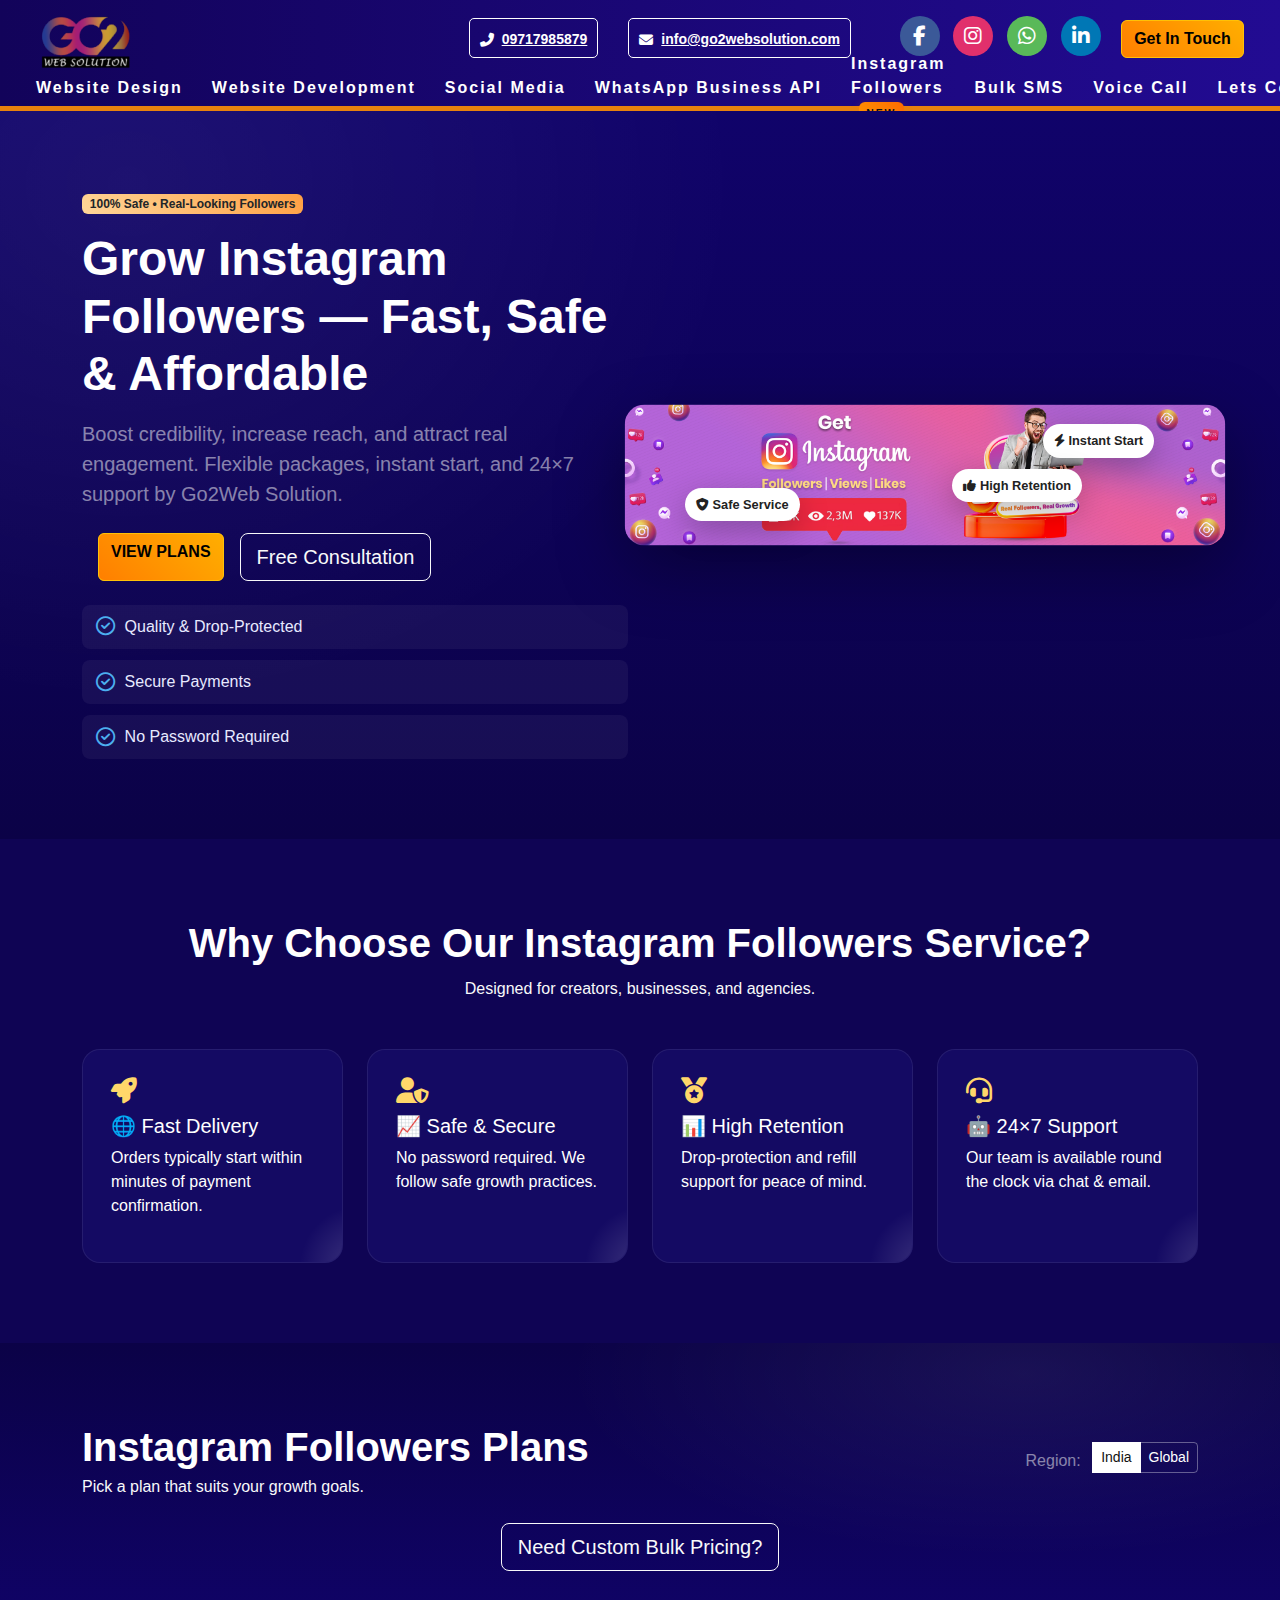
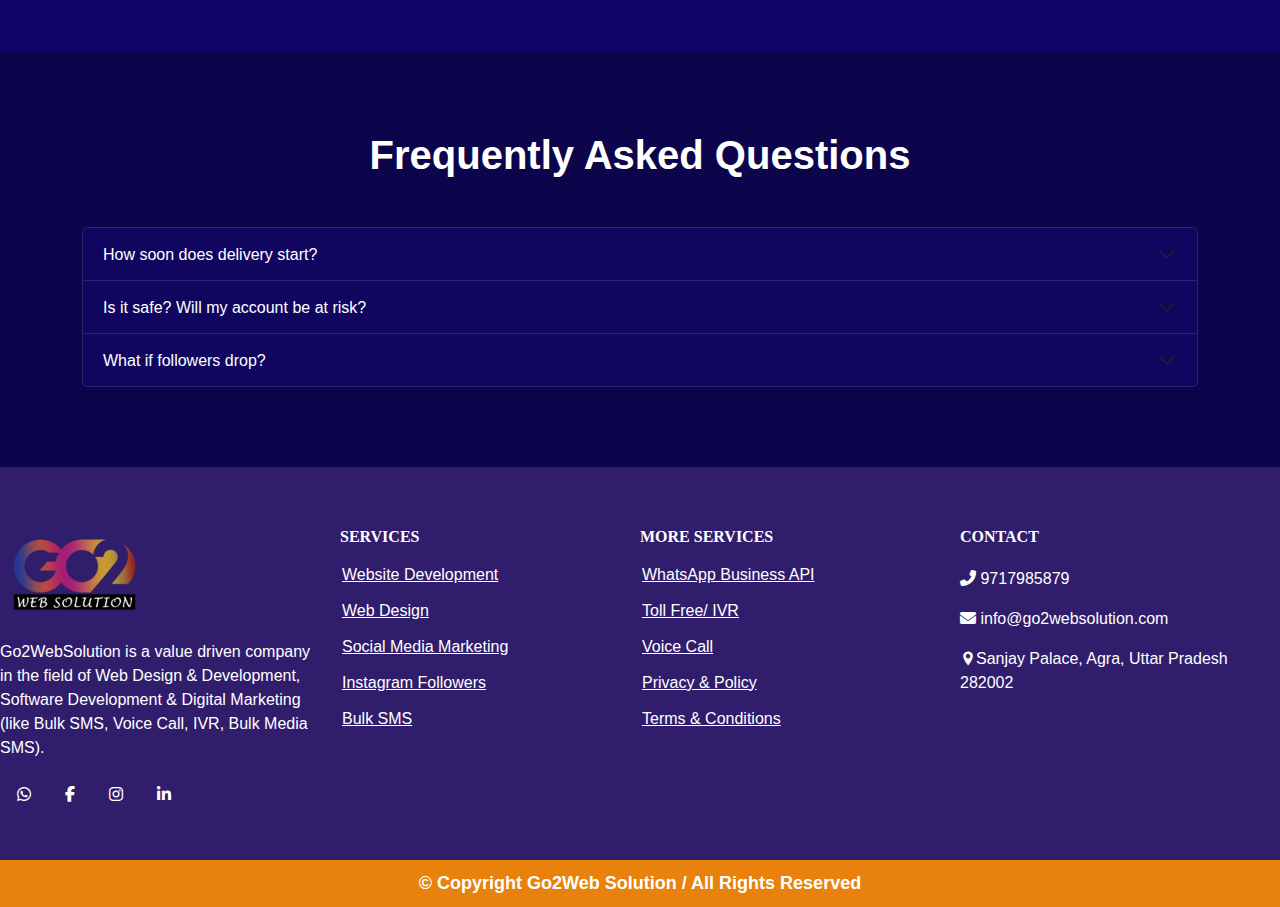
<file: instagram follwers.html>
<!DOCTYPE html>
<html lang="en">
<head>
  <meta charset="utf-8" />
  <meta name="viewport" content="width=device-width, initial-scale=1" />
  <meta charset="UTF-8">
    <meta name="viewport" content="width=device-width, initial-scale=1.0">
    <link rel="stylesheet" href="style.css"> 
    <title>Reach Thousands Instantly with Bulk SMS Services.Enhance Customer Interaction and Drive Engagement with Powerful WhatsApp and SMS Marketing <Services class=""></Services></title>
    <link href="https://cdn.jsdelivr.net/npm/bootstrap@5.3.0-alpha3/dist/css/bootstrap.min.css" rel="stylesheet">
    <link href="library/bootstrap/css/bootstrap.min.css" rel="stylesheet">
    <link href="library/icofont/icofont.min.css" rel="stylesheet">
    <link href="library/owl.carousel/assets/owl.carousel.min.css" rel="stylesheet">
    <link href="https://cdnjs.cloudflare.com/ajax/libs/font-awesome/6.6.0/css/all.min.css" rel="stylesheet">
    <link rel="stylesheet" href="https://cdn.jsdelivr.net/npm/swiper@11/swiper-bundle.min.css"/>

  <!-- Bootstrap & Icons -->
  <link href="https://cdn.jsdelivr.net/npm/bootstrap@5.3.2/dist/css/bootstrap.min.css" rel="stylesheet">
  <link href="https://cdnjs.cloudflare.com/ajax/libs/font-awesome/6.5.0/css/all.min.css" rel="stylesheet">

  <style>
    /* Colors */
    :root{
      --bg:#10036a;
      --bg-deep:#0b0247;
      --purple:#6746ff;
      --orange:#ff9800;
      --orange-deep:#ff6a00;
      --card:#140a63;
      --muted:#bfc3ff;
    }

    /* Base */
    body{ background: var(--bg); color:#fff; }
    .section-pad{ padding: 80px 0; }

    .topbar{ background: linear-gradient(90deg, #12035a, #220b92); }
    .main-nav{ background: rgba(16,3,106,.85); backdrop-filter: blur(6px); }
    .navbar .nav-link{ color:#e9eaff; }
    .navbar .nav-link.active{ color:#fff; }
    .badge-new{
      background: linear-gradient(45deg, var(--orange), var(--orange-deep));
      color:#111; font-size:.65rem; padding:.2rem .45rem; border-radius:6px;
      animation: blink 1.2s infinite;
    }
    @keyframes blink{ 50%{ opacity:.35; } }

    /* Hero */
    .hero{
      background:
        radial-gradient(80% 120% at 10% 10%, rgba(255,255,255,.06) 0, transparent 60%),
        linear-gradient(180deg, var(--bg), var(--bg-deep));
    }
    .bg-gradient-orange{ background: linear-gradient(45deg,#ffd699,#ff9f43); }
    .btn-orange{
      background: linear-gradient(45deg, var(--orange), var(--orange-deep));
      color:#111; border:none; box-shadow:0 10px 24px rgba(255,152,0,.25);
    }
    .btn-orange:hover{ transform: translateY(-2px); color:#111; }

    .hero-points {
  list-style: none;
  padding: 0;
  margin: 0;
  display: grid;
  gap: .7rem;
}

.hero-points li {
  color: #e7e9ff;
  font-size: 1rem;
  font-weight: 500;
  display: flex;
  align-items: center;
  gap: .6rem;
  background: rgba(255, 255, 255, 0.05);
  padding: 10px 14px;
  border-radius: 8px;
  transition: all 0.3s ease;
  cursor: pointer;
}

/* Icon style */
.hero-points li i {
  color: #4cafef;
  font-size: 1.2rem;
  transition: all 0.3s ease;
}

/* Hover Effect */
.hero-points li:hover {
  background: linear-gradient(135deg, #f58529, #dd2a7b, #8134af);
  transform: translateX(6px);
  color: #fff;
  box-shadow: 0 4px 12px rgba(0,0,0,0.25);
}

.hero-points li:hover i {
  color: #fff;
  transform: scale(1.2) rotate(10deg);
}

    .hero-art{ position:relative; }
   .hero-art img {
  border-radius: 18px;
  box-shadow: 0 20px 60px rgba(0,0,0,.35);
  max-width: 750px;   /* image ka size bada */
  width: 100%;
  transform: scale(1.1);  /* thoda zoom */
  transition: transform 0.3s ease-in-out;
}



    .float-tag{
      position:absolute; padding:.45rem .7rem; border-radius:999px; font-weight:700;
      background:#fff; color:#222; font-size:.8rem; box-shadow:0 10px 30px rgba(0,0,0,.25);
      animation: float 4s ease-in-out infinite;
    }
    .tag-1{ top:10%; right:8%; }
    .tag-2{ bottom:14%; left:6%; animation-delay: .8s; }
    .tag-3{ top:45%; left:55%; animation-delay: 1.4s; }
    @keyframes float{
      0%,100%{ transform:translateY(0); }
      50%{ transform:translateY(-8px); }
    }

    /* Why */
    .section-title{ font-weight:800; }
    .why{ background: #0f0454; }
    .why-card{
      background: var(--card);
      border:1px solid rgba(255,255,255,.08);
      padding:28px; border-radius:18px; height:100%;
      transition: .3s ease; position:relative; overflow:hidden;
    }
    .why-card i{ font-size:26px; color:#ffd76a; margin-bottom:10px; }
    .why-card:hover{
      transform: translateY(-6px);
      box-shadow: 0 18px 45px rgba(0,0,0,.35);
    }
    .why-card::after{
      content:""; position:absolute; inset:auto -30% -30% auto; width:120px; height:120px;
      background: radial-gradient(closest-side, rgba(255,255,255,.18), transparent);
      transform: rotate(25deg);
    }

    /* Pricing */
    .pricing{
      background:
        radial-gradient(60% 100% at 80% 10%, rgba(255,255,255,.06) 0, transparent 60%),
        linear-gradient(180deg, var(--bg-deep), var(--bg));
    }
    .toggle-wrap .btn{ border-color: rgba(255,255,255,.35)!important; color:#fff; }
    .toggle-wrap .btn-check:checked + .btn{ background:#fff; color:#111; border-color:#fff!important; }

    .price-card{
      background: #0e0751;
      border:1px solid rgba(255,255,255,.08);
      border-radius:20px; overflow:hidden; transition:.3s ease;
    }
    .price-card:hover{ transform: translateY(-6px); box-shadow:0 22px 50px rgba(0,0,0,.35); }
    .pc-head{
      padding:22px; border-bottom:1px dashed rgba(255,255,255,.12);
      display:flex; align-items:center; justify-content:space-between;
    }
    .pc-head h5{ margin:0; }
    .amt{ font-weight:900; font-size:28px; }
    .currency{ font-size:16px; opacity:.85; margin-right:3px; }
    .pc-feats{ list-style:none; margin:0; padding:18px 22px; display:grid; gap:.5rem; color:#cfd2ff; }
    .pc-feats li i{ color:#7dffa0; margin-right:6px; }

    /* FAQ */
    .faq{ background:#0d054b; }
    .accordion-item{ background:#10065f; border:1px solid rgba(255,255,255,.12); }
    .accordion-button{
      background:#10065f; color:#fff;
    }
    .accordion-button:not(.collapsed){ background:#140a73; color:#fff; box-shadow:none; }
    .accordion-button:focus{ box-shadow:none; }

    /* CTA */
    .cta{ background: linear-gradient(90deg, #12035a, #2d1188); }

    /* Footer */
    .footer{ background:#0a0433; }

    /* Modal */
    .enquiry{ background:#11084f; color:#fff; border:1px solid rgba(255,255,255,.1); }
    .enquiry .modal-header{ border-bottom:1px solid rgba(255,255,255,.12); }

    /* Sticky WhatsApp */
    .wa-sticky{
      position:fixed; right:18px; bottom:18px; z-index:1030;
      background:#25D366; color:#fff; width:52px; height:52px; border-radius:50%;
      display:flex; align-items:center; justify-content:center; font-size:24px;
      box-shadow:0 14px 28px rgba(37,211,102,.45); transition:.3s;
    }
    .wa-sticky:hover{ transform: translateY(-3px) scale(1.03); }

    /* Emoji Hover Bounce */
    .emoji {
      display: inline-block;
      transition: transform 0.3s ease;
    }
    .check:hover .emoji {
      animation: bounce 0.6s ease infinite;
    }

/* Basic Plan */
#plansModal .basic {
  background: #eef9f1;
  border: 2px solid #8fd19e;
}
#plansModal .basic h5 {
  color: #2e7d32;
}
#plansModal .basic .btn {
  background: #2e7d32;
  color: #fff;
}

/* Standard Plan (Most Popular) */
#plansModal .standard {
  background: #fff6e5;
  border: 2px solid #ff9800;
  position: relative;
}
#plansModal .standard h5 {
  color: #e65100;
}
#plansModal .standard::before {
  content: "🔥 Most Popular";
  position: absolute;
  top: -12px;
  left: 50%;
  transform: translateX(-50%);
  background: #ff9800;
  color: #fff;
  font-size: 12px;
  font-weight: bold;
  padding: 3px 10px;
  border-radius: 12px;
}
#plansModal .standard .btn {
  background: #e65100;
  color: #fff;
}
/* Premium Plan Special */
#plansModal .premium {
  background: linear-gradient(135deg,#f58529,#dd2a7b,#8134af,#515bd4);
  color: #fff;
}
#plansModal .premium a {
  background: #fff;
  color: #dd2a7b;
  font-weight: bold;
}
#plansModal .premium a:hover {
  background: #f8f8f8;
}

    @keyframes bounce {
      0%,100% { transform: translateY(0); }
      50% { transform: translateY(-8px); }
    }

/* Modal Background Overlay */
.modal.fade .modal-dialog {
  transform: translateY(-30px);
  transition: all 0.4s ease-in-out;
}
.modal.show .modal-dialog {
  transform: translateY(0);
}

/* Modal Styling */
#bulkPricingModal .modal-content {
  border: none;
  box-shadow: 0 12px 40px rgba(0, 0, 0, 0.4);
  padding: 20px;
  animation: modalPop 0.4s ease;
}

/* Modal Title */
#bulkPricingModal .modal-title {
  font-weight: 700;
  font-size: 1.4rem;
  letter-spacing: .5px;
}

/* Input & Textarea */
#bulkPricingModal .form-control {
  border-radius: 12px;
  border: none;
  padding: 12px 15px;
  font-size: 0.95rem;
  box-shadow: inset 0 2px 6px rgba(0, 0, 0, 0.15);
}
#bulkPricingModal .form-control:focus {
  border: none;
  outline: none;
  box-shadow: 0 0 8px rgba(255, 255, 255, 0.7);
}

/* Submit Button */
#bulkPricingModal button[type="submit"] {
  border-radius: 25px;
  padding: 10px 25px;
  transition: 0.3s ease;
}
#bulkPricingModal button[type="submit"]:hover {
  background: #222;
  color: #fff;
  transform: scale(1.05);
}

/* Animation */
@keyframes modalPop {
  from {
    transform: scale(0.9);
    opacity: 0;
  }
  to {
    transform: scale(1);
    opacity: 1;
  }
}


  </style>
</head>
<body>

  <!------TopBar----->
     
    <div class="container-fluid topbar hide ">
        <div class="row">
          <div class="col-md-4">
          <div class="logo">
            <a href="index.html"><img class="img" src="images/Golog (2).png" alt="gologo"></a>
         </div> 

          </div>
          <div class="col-md-4 d-flex">
            <div class="info-container fw-bold">
              <i class="fas fa-phone-alt"></i> 
              <span><a href="tel:09717985879" class="white">09717985879</a> </span>
            </div>
            <div class="info-container fw-bold">
              <i class="fas fa-envelope"></i>
              <span> <a href="mailto:info@go2websolution.com" class="white">info@go2websolution.com</a> </span>
            </div>
           
          </div>
          <div class="col-md-4 social-icons2  mt-2 ">
            <a href="https://www.facebook.com/go2websolution/" target="_blank" class="facebook"><i class="fab fa-facebook-f"></i></a>
            <a href="https://www.instagram.com/go2web_solution?igsh=aG54anAxdHVrYzdw&utm_source=qr" target="_blank" class="instagram"><i class="fab fa-instagram"></i></a>
            <a href="https://api.whatsapp.com/send?phone=918923283337" target="_blank" class="whatsapp"><i class="fa-brands fa-whatsapp"></i></a>
            <a href="https://www.linkedin.com/in/deen-dayal-40b14415a/" target="_blank" class="linkedin"><i class="fab fa-linkedin-in"></i></a>
             <button class="btn btn-warning fw-bold ms-3" data-bs-toggle="modal" data-bs-target="#enquiryModal">
              Get In Touch
             </button>
          </div>
    </div>
     
<!-- Enquiry Modal -->
<div class="modal fade" id="enquiryModal" tabindex="-1" aria-hidden="true">
  <div class="modal-dialog modal-dialog-centered">
    <div class="modal-content p-3">
      <div class="modal-header">
        <h5 class="modal-title fw-bold">Enquiry Form</h5>
        <button type="button" class="btn-close" data-bs-dismiss="modal"></button>
      </div>
      <div class="modal-body">
        <form>
          <!-- Name -->
          <div class="mb-3">
            <label class="form-label">Name</label>
            <input type="text" class="form-control" placeholder="Enter your name" required>
          </div>
          <!-- Phone -->
          <div class="mb-3">
            <label class="form-label">Phone</label>
            <input type="tel" class="form-control" placeholder="Enter your phone number" required>
          </div>
          <s!-- Email -->
          <div class="mb-3">
            <label class="form-label">Email Id</label>
            <input type="email" class="form-control" placeholder="Enter your email" required>
          </div>
          <!-- Services Dropdown -->
         <div class="mb-3">
  <label class="form-label">Select Service</label>
  <select class="form-select" required>
    <option value="">-- Choose a Service --</option>
    
    <!-- Instagram Growth -->
    <option value="Instagram Followers">Instagram Followers</option>
    <option value="Instagram Likes">Instagram Likes</option>
    <option value="Instagram Views">Instagram Views</option>
    <option value="Instagram Reels Promotion">Instagram Reels Promotion</option>
    <option value="Instagram Story Views">Instagram Story Views</option>
    <option value="Instagram Comments">Instagram Comments</option>
    <option value="Instagram Engagement Package">Instagram Engagement Package</option>
  </select>
</div>

          <!-- Submit -->
          <button type="submit" class="btn btn-primary w-100">Submit Enquiry</button>
        </form>
      </div>
    </div>
  </div>
</div>

    <!-----Navbar----->
  <header id="header" class="d-flex align-items-center">
    <div class="container-fluid d-flex align-items-center">
      
        <nav class="nav-menu d-none d-lg-block">
        <ul>
          <li><a href="https://go2websolution.com/web.php">Website Design</a></li>
          <li><a href="https://go2websolution.com/web.php">Website Development</a></li>
          <li><a href="https://go2websolution.com/socialmedia.php">Social Media</a> </li>
          <li><a href="https://go2websolution.com/wa_api.php">WhatsApp Business API</a></li>           
          <a class="nav-link" href="instagram follwers.html">
              Instagram Followers
              <span class="badge-new">NEW</span>
           </a>
          <li><a href="https://go2websolution.com/promotional.php">Bulk SMS</a></li>
          <li><a href="https://go2websolution.com/tollFree.php">Voice Call</a></li>
          <li><a href="index.html">Lets Connect</a></li>
        </ul>
      </nav>
    </div>
  </header>
   </div>  


<!-- Modal -->


  <!-- Hero -->
  <header class="hero section-pad">
    <div class="container">
      <div class="row align-items-center g-4">
        <div class="col-lg-6">
          <span class="badge bg-gradient-orange text-dark fw-semibold mb-3">100% Safe • Real-Looking Followers</span>
          <h1 class="display-5 fw-bold mb-3">Grow Instagram Followers — Fast, Safe & Affordable</h1>
          <p class="lead text-white-50 mb-4">
            Boost credibility, increase reach, and attract real engagement. Flexible packages,
            instant start, and 24×7 support by Go2Web Solution.
          </p>
          <div class="d-flex gap-3">
           <a href="" class="btn btn-warning fw-bold ms-3" data-bs-toggle="modal" data-bs-target="#plansModal">
            VIEW PLANS
          </a>
            <a href="#" class="btn btn-outline-light btn-lg" data-bs-toggle="modal" data-bs-target="#enquiryModal">Free Consultation</a>
          </div>
          <ul class="hero-points mt-4">
            <li><i class="fa-regular fa-circle-check"></i> Quality & Drop-Protected</li>
            <li><i class="fa-regular fa-circle-check"></i> Secure Payments</li>
            <li><i class="fa-regular fa-circle-check"></i> No Password Required</li>
          </ul>
        </div>
        <div class="col-lg-6">
          <div class="hero-art">
            <img src="images/insta.jpg" alt="Instagram Growth" class="img-fluid">
            <div class="float-tag tag-1"><i class="fa-solid fa-bolt"></i> Instant Start</div>
            <div class="float-tag tag-2"><i class="fa-solid fa-shield-heart"></i> Safe Service</div>
            <div class="float-tag tag-3"><i class="fa-solid fa-thumbs-up"></i> High Retention</div>
          </div>
        </div>
      </div>
    </div>
  </header>

 <!-- View Plans Modal -->
<div class="modal fade" id="plansModal" tabindex="-1">
  <div class="modal-dialog modal-dialog-centered modal-lg">
    <div class="modal-content" style="border-radius: 16px;">
      <div class="modal-header bg-dark text-white border-0">
        <h5 class="modal-title">Instagram Followers Plans</h5>
        <button type="button" class="btn-close btn-close-white" data-bs-dismiss="modal"></button>
      </div>
      <div class="modal-body bg-light">
        
        <div class="row g-4">
          
          <!-- 🌱 Basic Plan -->
          <div class="col-md-4">
            <div class="card text-center shadow h-100 basic">
              <div class="card-body">
                <h5 class="fw-bold">🌱 Basic</h5>
                <h3 class="fw-bold">₹499</h3>
                <p>500 Followers</p>
                <ul class="list-unstyled small">
                  <li>✅ 100% Real Followers</li>
                  <li>⚡ Quick Start within Minutes</li>
                  <li>🤝 Friendly 24/7 Support</li>
                </ul>
                <a href="#" class="btn mt-2">Buy Now</a>
              </div>
            </div>
          </div>

          <!-- 🚀 Standard Plan -->
          <div class="col-md-4">
            <div class="card text-center shadow h-100 standard">
              <div class="card-body">
                <h5 class="fw-bold">🚀 Standard</h5>
                <h3 class="fw-bold">₹999</h3>
                <p>1,500 Followers</p>
                <ul class="list-unstyled small">
                  <li>💎 High Quality & Non-Drop</li>
                  <li>⚡ Faster Delivery Speed</li>
                  <li>🔄 Free Refill Guarantee</li>
                </ul>
                <a href="#" class="btn mt-2">Buy Now</a>
              </div>
            </div>
          </div>

          <!-- 👑 Premium Plan -->
          <div class="col-md-4">
            <div class="card text-center shadow h-100 premium">
              <div class="card-body">
                <h5 class="fw-bold">👑 Premium</h5>
                <h3 class="fw-bold">₹1999</h3>
                <p>5,000 Followers</p>
                <ul class="list-unstyled small">
                  <li>⚡ Super Fast Delivery</li>
                  <li>🔒 100% Safe & Secure</li>
                  <li>🎯 Priority Customer Support</li>
                </ul>
                <a href="#" class="btn btn-light mt-2">Buy Now</a>
              </div>
            </div>
          </div>

        </div>

      </div>
    </div>
  </div>
</div>



  <!-- Why Choose -->
  <section class="why section-pad">
    <div class="container">
      <div class="text-center mb-5">
        <h2 class="section-title">Why Choose Our Instagram Followers Service?</h2>
        <p class="text-light">Designed for creators, businesses, and agencies.</p>
      </div>
      <div class="row g-4">
        <div class="col-md-6 col-lg-3">
          <div class="why-card">
            <i class="fa-solid fa-rocket"></i>
            <h5><span class="emoji">🌐</span> Fast Delivery</h5>
            <p>Orders typically start within minutes of payment confirmation.</p>
          </div>
        </div>
        <div class="col-md-6 col-lg-3">
          <div class="why-card">
            <i class="fa-solid fa-user-shield"></i>
            <h5><span class="emoji">📈</span> Safe & Secure</h5>
            <p>No password required. We follow safe growth practices.</p>
          </div>
        </div>
        <div class="col-md-6 col-lg-3">
          <div class="why-card">
            <i class="fa-solid fa-medal"></i>
            <h5><span class="emoji">📊</span> High Retention</h5>
            <p>Drop-protection and refill support for peace of mind.</p>
          </div>
        </div>
        <div class="col-md-6 col-lg-3">
          <div class="why-card">
            <i class="fa-solid fa-headset"></i>
            <h5><span class="emoji">🤖</span> 24×7 Support</h5>
            <p>Our team is available round the clock via chat & email.</p>
          </div>
        </div>
      </div>
    </div>
  </section>

  <!-- Pricing -->
  <section id="pricing" class="pricing section-pad">
    <div class="container">
      <div class="d-flex flex-wrap align-items-center justify-content-between mb-4">
        <div>
          <h2 class="section-title mb-1">Instagram Followers Plans</h2>
          <p class="text-light mb-0">Pick a plan that suits your growth goals.</p>
        </div>
        <div class="toggle-wrap">
          <span class="me-2 text-white-50">Region:</span>
          <div class="btn-group" role="group" aria-label="Region Toggle">
            <input type="radio" class="btn-check" name="region" id="india" checked>
            <label class="btn btn-outline-light btn-sm" for="india">India</label>
            <input type="radio" class="btn-check" name="region" id="global">
            <label class="btn btn-outline-light btn-sm" for="global">Global</label>
          </div>
        </div>
      </div>

      <div class="row g-4" id="priceGrid"></div>

      <div class="text-center mt-4">
        <button class="btn btn-outline-light btn-lg" data-bs-toggle="modal" data-bs-target="#bulkPricingModal">
        Need Custom Bulk Pricing?
      </button>
      </div>
    </div>
  </section>
<!-- Bulk Pricing Modal -->
<div class="modal fade" id="bulkPricingModal" tabindex="-1">
  <div class="modal-dialog modal-dialog-centered">
    <div class="modal-content" style="background: linear-gradient(135deg,#ff9966,#ff5e62); color:#fff; border-radius:16px;">
      <div class="modal-header border-0">
        <h5 class="modal-title">Request Custom Bulk Pricing</h5>
        <button type="button" class="btn-close btn-close-white" data-bs-dismiss="modal"></button>
      </div>
      <div class="modal-body">
        <form>
          <div class="mb-3">
            <input type="text" class="form-control" placeholder="Your Name" required>
          </div>
          <div class="mb-3">
            <input type="email" class="form-control" placeholder="Your Email" required>
          </div>
          <div class="mb-3">
            <input type="text" class="form-control" placeholder="Mobile No." required>
          </div>
          <div class="mb-3">
            <input type="number" class="form-control" placeholder="Expected Quantity (e.g. 50k Followers)" required>
          </div>
          <div class="mb-3">
            <textarea class="form-control" placeholder="Additional Details" rows="3"></textarea>
          </div>
          <div class="text-center">
            <button type="submit" class="btn btn-light fw-semibold px-4">Submit Request</button>
          </div>
        </form>
      </div>
    </div>
  </div>
</div>
  <!-- FAQs -->
  <section class="faq section-pad">
    <div class="container">
      <div class="text-center mb-5">
        <h2 class="section-title">Frequently Asked Questions</h2>
      </div>
      <div class="accordion" id="faqAcc">
        <div class="accordion-item">
          <h2 class="accordion-header" id="q1">
            <button class="accordion-button collapsed" type="button" data-bs-toggle="collapse" data-bs-target="#a1">
              How soon does delivery start?
            </button>
          </h2>
          <div id="a1" class="accordion-collapse collapse" data-bs-parent="#faqAcc">
            <div class="accordion-body text-white">Most orders start within 5–30 minutes. Larger orders may take longer but we keep you updated.</div>
          </div>
        </div>
        <div class="accordion-item">
          <h2 class="accordion-header" id="q2">
            <button class="accordion-button collapsed" type="button" data-bs-toggle="collapse" data-bs-target="#a2">
              Is it safe? Will my account be at risk?
            </button>
          </h2>
          <div id="a2" class="accordion-collapse collapse" data-bs-parent="#faqAcc">
            <div class="accordion-body text-white">We never ask for your password and follow safe delivery methods. Thousands of clients trust us.</div>
          </div>
        </div>
        <div class="accordion-item">
          <h2 class="accordion-header" id="q3">
            <button class="accordion-button collapsed" type="button" data-bs-toggle="collapse" data-bs-target="#a3">
              What if followers drop?
            </button>
          </h2>
          <div id="a3" class="accordion-collapse collapse" data-bs-parent="#faqAcc">
            <div class="accordion-body text-white">Plans include drop-protection with refill periods. Contact support if you notice drops.</div>
          </div>
        </div>
      </div>
    </div>
  </section>
  <!----Footer------>
<footer id="footer">
  <div class="footer-top">
    <div class="container-fluid">
      <div class="row no-gutters">
        <div class="col-lg-3 col-md-6 col-sm-12 col-12 footer-links">
          <img src="images/Golog.png" alt="gologo" class="img-fluid logo-img">
          <p class="mt-3"> Go2WebSolution is a value driven company in the field of Web Design & Development, 
            Software Development & Digital Marketing (like Bulk SMS, Voice Call, IVR, Bulk Media SMS).
          </p>
          <div class="d-flex align-items-center mb-3 social">
            <a class="btn-square btn text-white rounded-circle mx-1 bg_green" href="https://api.whatsapp.com/send?phone=918923283337" target="_blank"><i class="fa-brands fa-whatsapp"></i></a>
            <a class="btn-square btn text-white rounded-circle mx-1 bg_blue1" href="https://www.facebook.com/go2websolution/" target="_blank"><i class="fab fa-facebook-f"></i></a>
            <a class="btn-square btn text-white rounded-circle mx-1 bg_purple" href="https://www.instagram.com/go2web_solution?igsh=aG54anAxdHVrYzdw&utm_source=qr" target="_blank"><i class="fab fa-instagram"></i></a>
            <a class="btn-square btn text-white rounded-circle mx-1 bg_blue2" href="https://www.linkedin.com/in/deen-dayal-40b14415a/" target="_blank"><i class="fab fa-linkedin-in"></i></a>
          </div>
           </div>

        <div class="col-lg-3 col-md-6 col-sm-12 col-12 footer-links pl_20">
          <h4>SERVICES</h4>
          <ul>
            <li><i class="bx bx-chevron-right"></i> <a href="https://go2websolution.com/web.php"target="_blank">Website Development</a></li>
            <li><i class="bx bx-chevron-right"></i> <a href="https://go2websolution.com/web.php"target="_blank">Web Design</a></li>
            <li><i class="bx bx-chevron-right"></i> <a href="socialmedia.html"target="_blank">Social Media Marketing</a></li>
            <li><i class="bx bx-chevron-right"></i> <a href="instagram follwers.html">Instagram Followers</a></li>
            <li><i class="bx bx-chevron-right"></i> <a href="https://go2websolution.com/promotional.php"target="_blank">Bulk SMS</a></li>
          </ul>
        </div>

        <div class="col-lg-3 col-md-6 col-sm-12 col-12 footer-links">
          <h4>MORE SERVICES</h4>
          <ul>
            <li><i class="bx bx-chevron-right"></i> <a href="wa_api.html" target="_blank">WhatsApp Business API</a></li>
            <li><i class="bx bx-chevron-right"></i> <a href="ivr.html" target="_blank">Toll Free/ IVR </a></li>
            <li><i class="bx bx-chevron-right"></i> <a href="https://go2websolution.com/tollFree.php"target="_blank">Voice Call</a></li>
            <li><i class="bx bx-chevron-right"></i> <a href="https://go2websolution.com/privacypolicy.php"target="_blank">Privacy & Policy</a></li>
            <li><i class="bx bx-chevron-right"></i> <a href="https://go2websolution.com/terms&conditon.php"target="_blank">Terms & Conditions</a></li>
          </ul>
        </div>

        <div class="col-lg-3 col-md-6 col-sm-12 col-12">
            <h4>CONTACT</h4>
            <p><i class="fas fa-phone-alt"></i> 9717985879</p>
            <p><i class="fas fa-envelope"></i> info@go2websolution.com</p>
            <p> <i class="icofont-location-pin"></i>Sanjay Palace, Agra, Uttar Pradesh 282002<br/> </p><br/> 
              <br>
            </div>
              <div>    
            </div>
          </div>
        </div>
      </div>
    </div>
  </div>
    <div class="copyright">
      &copy; Copyright  <span>Go2Web Solution</span> / All Rights Reserved
  </div>
</footer>
<script>
// Plans data (You can update prices & features)
const plansData = {
  followers: {
    title: "Instagram Followers Plans",
    plans: [
      {
        name:"🌱 Basic",
        price:"₹499",
        desc:"500 Followers",
        features:[
          "✅ 100% Real Followers",
          "⚡ Quick Start within Minutes",
          "🤝 Friendly 24/7 Support"
        ],
        className:"basic"
      },
      {
        name:"🚀 Standard",
        price:"₹999",
        desc:"1,500 Followers",
        features:[
          "💎 High Quality & Non-Drop",
          "⚡ Faster Delivery Speed",
          "🔄 Free Refill Guarantee"
        ],
        className:"standard"
      },
      {
        name:"👑 Premium",
        price:"₹1999",
        desc:"5,000 Followers",
        features:[
          "⚡ Super Fast Delivery",
          "🔒 100% Safe & Secure",
          "🎯 Priority Customer Support"
        ],
        premium:true
      }
    ]
  }
};

// Elements
const serviceSelect = document.getElementById("serviceSelect");
const viewPlansBtn = document.getElementById("viewPlansBtn");
const plansModal = new bootstrap.Modal(document.getElementById("plansModal"));
const plansTitle = document.getElementById("plansTitle");
const plansContainer = document.getElementById("plansContainer");

// Show View Plans button dynamically
serviceSelect.addEventListener("change", function() {
  const selected = this.value;
  if (plansData[selected]) {
    viewPlansBtn.style.display = "inline-block";
    viewPlansBtn.dataset.service = selected;
  } else {
    viewPlansBtn.style.display = "none";
  }
});

// Load Plans into Modal
viewPlansBtn.addEventListener("click", function(e) {
  e.preventDefault();
  const service = this.dataset.service;
  if (!plansData[service]) return;

  const data = plansData[service];
  plansTitle.innerText = data.title;
  plansContainer.innerHTML = "";

  data.plans.forEach(plan => {
    const card = document.createElement("div");
    card.className = "col-md-4";
    card.innerHTML = `
      <div class="card text-center shadow h-100 ${plan.premium ? 'premium' : ''}">
        <div class="card-body">
          <h5 class="fw-bold">${plan.name}</h5>
          <h3 class="fw-bold">${plan.price}</h3>
          <p>${plan.desc}</p>
          <ul class="list-unstyled small">${plan.features.map(f=>`<li>${f}</li>`).join('')}</ul>
          <a href="#" class="btn ${plan.premium ? 'btn-light' : 'btn-primary'} mt-2">Buy Now</a>
        </div>
      </div>
    `;
    plansContainer.appendChild(card);
  });

  plansModal.show();
});

document.addEventListener("DOMContentLoaded", function () {
  const bulkForm = document.getElementById("bulkPricingForm");

  if (bulkForm) {
    bulkForm.addEventListener("submit", function (e) {
      e.preventDefault(); // Page reload hone se rokega

      // Form values
      const name = document.getElementById("bulkName").value.trim();
      const email = document.getElementById("bulkEmail").value.trim();
      const requirement = document.getElementById("bulkRequirement").value.trim();

      // Validation
      if (!name || !email || !requirement) {
        alert("⚠️ Please fill out all fields!");
        return;
      }

      // Success Message (yaha aap backend integration kar sakte ho)
      alert("✅ Thank you " + name + "! We’ll get back to you shortly with custom bulk pricing.");

      // Reset form
      bulkForm.reset();

      // Modal close after submit
      const modal = bootstrap.Modal.getInstance(document.getElementById("bulkPricingModal"));
      modal.hide();
    });
  }
});

</script>

          
<script src="https://cdn.jsdelivr.net/npm/bootstrap@5.3.0-alpha3/dist/js/bootstrap.bundle.min.js"></script>
  <script src="library/jquery/jquery.min.js"></script>
  <script src="library/bootstrap/js/bootstrap.bundle.min.js"></script>
  <script src="library/jquery.easing/jquery.easing.min.js"></script>
  <script src="library/jquery-sticky/jquery.sticky.js"></script>
  <script src="library/owl.carousel/owl.carousel.min.js"></script>
  <script src="js/main.js"></script>
  <!-- Swiper JS -->
<script src="https://cdn.jsdelivr.net/npm/swiper@11/swiper-bundle.min.js"></script>
        </body>
        </html>
</file>
<file: style.css>
*{
    margin: 0;
    padding: 0;
    font-family:poppins, sans-serif ;
   
}
.white{
  color: white !important;;
}
.green{
  color: green!important   ;
}
.red{
  color: red;
}
.black{
  color: #000;
}
.blue{
  color: blue;
}
.purple{
  color: purple;
}
.blue1{
  color: rgb(57, 57, 160);;
}
.orange{
  color:orange
}
.bg_orange{
  background-color: orange;
}
.bg_blue1{
  background-color: #315094;
}
.bg_blue2{
  background-color: #0077B5;
}
.bg_purple{
  background-color: #E1306C;
}
.bg_green{
  background-color: rgb(89, 185, 89);
}
.bg_white{
  background-color: white;
  border-radius: 100px;
  padding: 15px;
  margin: auto;
  width: 100px;
}
.card-title{
  color: #000;
  font-weight: bold;
}
.card-body{
  color: #000;
}
.bg_blue3{
  background-color: rgb(34, 34, 145);
}
.btn-close {
  filter: invert(1);
}
.margin{
  margin: 0px!important;
  padding: 0px!important;
}
/*-----topBar------*/

.topbar {
  background-color: rgb(48,29,108);
  cursor: pointer;
  padding: 8px 0; /* Reduced padding */
  color: white;
  font-size: 14px; /* Reduced font size */
  border-bottom: 5px solid rgb(232, 130, 13);
}
.topbar .info-container {
  display: flex;
  margin-top: 10px;
  margin-left: 30px;
  padding-top:10px;
  padding-bottom: 10px;
  padding-left: 10px;
  padding-right: 10px;
  height: 40px;
  border:1px solid white;
  border-radius: 5px;
  transition: background-color 0.3s ease, box-shadow 0.3s ease;
  font-weight: 600;
}

.topbar .info-container:hover {
  background: linear-gradient(45deg, #ff0000, #ff7f00, #ffff00);
  color:white;
  box-shadow: 0 4px 8px rgba(0, 0, 0, 0.1);
}
.topbar .info-container i {
  margin-right: 8px;
  margin-top:4px
}

.topbar .social-icons2 a:hover {
  color:white;
  background: linear-gradient(45deg, #ff0000, #ff7f00, #ffff00);
  border-radius: 50%;
  transform: scale(1.2);
}
.social-icons2 {
  text-align: center;
}
.social-icons2 a {
  display: inline-block;
  font-size: 20px;
  margin-left: 10px;
  width: 40px;
  height: 40px;
  line-height:40px;
  border-radius: 50%;
  color: #ffffff;
  transition: all 0.3s ease;
}
.btn-warning {
  background: linear-gradient(45deg, #ff7f00, #ffae00);
  border: none;
  color: #fff;
  font-weight: 600;
  padding: 8px 18px;
  border-radius: 25px;
  transition: all 0.3s ease;
}

.btn-warning:hover {
  background: linear-gradient(45deg, #ffae00, #ff7f00);
  transform: scale(1.05);
}
.href{
  text-decoration: none;
  color: white;
}
@media (max-width:997px) {
  .hide{
    display: none;
  }
  
}
.facebook { background-color: #3b5998; }
.instagram { background-color: #E1306C; }
.whatsapp { background-color: rgb(89, 185, 89); }
.linkedin { background-color: #0077B5; }


/* Overall Modal */
#enquiryModal .modal-dialog {
  max-width: 450px; /* thoda chota modal */
}
#enquiryModal .modal-content {
  border-radius: 15px;
  box-shadow: 0 8px 25px rgba(0,0,0,0.25);
  border: none;
  animation: zoomIn 0.3s ease;
}

/* Modal Header */
#enquiryModal .modal-header {
  background: linear-gradient(135deg, #6a11cb, #2575fc); /* Purple to Blue */
  color: #fff;
  border-bottom: none;
  padding: 15px 20px;
}
#enquiryModal .modal-title {
  font-size: 18px;
  font-weight: 600;
}
#enquiryModal .btn-close {
  filter: invert(1);
}

/* Input Fields */
#enquiryModal .form-control {
  border-radius: 8px;
  border: 1px solid #ddd;
  transition: all 0.3s;
  padding: 8px 10px;
  font-size: 14px;
}
#enquiryModal .form-control:focus {
  border-color: #6a11cb;
  box-shadow: 0 0 6px rgba(106,17,203,0.4);
}

/* Radio Buttons */
#enquiryModal .form-check-input {
  accent-color: #2575fc; /* Blue accent */
  transform: scale(1.05);
  margin-top: 5px;
}
#enquiryModal .form-check-label {
  margin-left: 4px;
  font-weight: 500;
  font-size: 14px;
  color: #000;
}

/* Submit Button */
#enquiryModal .btn-primary {
  background: linear-gradient(45deg, #2575fc, #6a11cb); /* Blue to Purple */
  border: none;
  padding: 10px;
  font-size: 15px;
  font-weight: 600;
  border-radius: 20px;
  transition: 0.3s;
}
#enquiryModal .btn-primary:hover {
  background: linear-gradient(45deg, #6a11cb, #2575fc);
  transform: scale(1.03);
  box-shadow: 0 4px 12px rgba(0,0,0,0.2);
}

/* Animation */
@keyframes zoomIn {
  from { transform: scale(0.9); opacity: 0; }
  to { transform: scale(1); opacity: 1; }
}


/*------Navbar------*/
#header {
    height: 20px;
    transition: all 0.5s;
    z-index: 997;
    transition: all 0.5s;
    /* background: #fff; */
  }
  
  
  #header.header-scrolled {
    box-shadow: 0px 0px 20px 0px rgba(0, 0, 0, 0.1);
  }
  
  #header .logo h1 {
    font-size: 28px;
    margin: 0;
  
    line-height: 1;
    font-weight: 700;
    letter-spacing: 1px;
  }
  
  #header .logo h1 a, #header .logo h1 a:hover {
    color: #354144;
    text-decoration: none;
  }
  
  #header .logo h1 a span, #header .logo h1 a:hover span {
    color: #01b1d7;
  }
  
  
  /*---Desktop Nav---*/
  .nav-menu, .nav-menu * {
    margin: 0;
    padding: 0;
    list-style: none;
  }
  .img{
    margin-left: 20px;
  }
  .nav-menu > ul > li {
    position: relative;
    white-space: nowrap;
    float: left;
  }
  .nav-menu > ul {
  display: flex;
  justify-content: space-around;  /* Spread menu items evenly */
  align-items: center;
  gap: 5px;   
  width: 100%;  /* Take full header width */
}


  /* .nav-menu a {
display: block;
  padding: 15px 20px; 
  font-size: 16px; 
  font-weight: 600;
  color: #fff;
  letter-spacing: 0.5px; 
  text-transform: uppercase;
  transition: all 0.3s ease;

} */
.nav-menu a {
  position: relative;
  display:block;
  color: #fff; 
  font-size: 16px;            
  font-weight: 600;
  padding: 25px 20px;
  text-decoration: none;
  letter-spacing: 2px;
  transition: color 0.3s ease;
}
/* * /Line under each link */ */
.nav-menu a::after {
  content: "";
  position: absolute;
  left: 0;
  bottom: 0;
  width: 0;
  height: 2px;
  background: rgb(236, 194, blue);   /* Line color */
  transition: width 0.3s ease-in-out;
}  

  .nav-menu a:hover, .nav-menu .active > a, .nav-menu li:hover > a {
    color: #fff;
    text-decoration: none;
  }
  
  @media (max-width: 1366px) {
    .nav-menu .drop-down .drop-down ul {
      left: -90%;
    }
    .nav-menu .drop-down .drop-down:hover > ul {
      left: -100%;
    }
    .nav-menu .drop-down .drop-down > a:after {
      content: "\ea9d";
    }
  }
  /* Navbar Links */
.nav-menu ul li a, 
.nav-menu .nav-link {
  position: relative;
  display: inline-block;
  color: #fff; /* text color */
  text-decoration: none;
  padding: 8px 12px;
  transition: color 0.3s ease;
}

/* Before Line (hidden by default) */
.nav-menu ul li a::after,
.nav-menu .nav-link::after {
  content: "";
  position: absolute;
  left: 0;
  bottom: 0;
  width: 0;
  height: 2px;
  background: #ffcc00; /* line color */
  transition: width 0.3s ease;
}

/* On Hover show line */
.nav-menu ul li a:hover::after,
.nav-menu .nav-link:hover::after {
  width: 100%;
}

/* Optional: change text color on hover */
.nav-menu ul li a:hover,
.nav-menu .nav-link:hover {
  color: #ffcc00;
}

  /*-----Mobile Nav-----*/
  .mobile-nav-toggle {
    position: fixed;
    right: 15px;
    top: 20px;
    z-index: 9998;
    border: 0;
    background: none;
    font-size: 24px;
    transition: all 0.4s;
    outline: none !important;
    line-height: 1;
    cursor: pointer;
    text-align: right;
  }
  
  .mobile-nav-toggle i {
    color: #354144;
  }
  
  .mobile-nav {
    position: fixed;
    top: 55px;
    right: 15px;
    bottom: 15px;
    left: 15px;
    z-index: 9999;
    overflow-y: auto;
    background: #fff;
    transition: ease-in-out 0.2s;
    opacity: 0;
    visibility: hidden;
    border-radius: 10px;
    padding: 10px 0;
  }
  
  .mobile-nav * {
    margin: 0;
    padding: 0;
    list-style: none;
  }
  
  .mobile-nav a {
    display: block;
    position: relative;
    color: #354144;
    padding: 10px 20px;
    font-weight: 500;
    outline: none;
  }
  
  .mobile-nav a:hover, .mobile-nav .active > a, .mobile-nav li:hover > a {
    color: #01b1d7;
    text-decoration: none;
  }
  
  .mobile-nav .drop-down > a:after {
    content: "\ea99";
    font-family: IcoFont;
    padding-left: 10px;
    position: absolute;
    right: 15px;
  }
  
  .mobile-nav .active.drop-down > a:after {
    content: "\eaa1";
  }
  
  .mobile-nav .drop-down > a {
    padding-right: 35px;
  }
  
  .mobile-nav .drop-down ul {
    display: none;
    overflow: hidden;
  }
  
  .mobile-nav .drop-down li {
    padding-left: 20px;
  }
  
  .mobile-nav-overly {
    width: 100%;
    height: 100%;
    z-index: 9997;
    top: 0;
    left: 0;
    position: fixed;
    background: rgba(31, 38, 39, 0.6);
    overflow: hidden;
    display: none;
    transition: ease-in-out 0.2s;
  }
  
  .mobile-nav-active {
    overflow: hidden;
  }
  
  .mobile-nav-active .mobile-nav {
    opacity: 1;
    visibility: visible;
  }
  
  .mobile-nav-active .mobile-nav-toggle i {
    color: #fff;
  }


    .badge-new {
  display: inline-block;
  margin-left: 8px;
  padding: 3px 7px;
  font-size: 11px;
  font-weight: 700;
  border-radius: 8px;
  background: linear-gradient(45deg,#ff9800,#ff6a00);
  color:#111;
  box-shadow: 0 2px 8px rgba(255,106,0,0.25);
  animation: badgeBlink 1.2s linear infinite;
  transform-origin: center;
}

/* blink by changing opacity */
@keyframes badgeBlink {
  0%   { opacity: 1; transform: translateY(0); }
  50%  { opacity: 0.35; transform: translateY(-1px); }
  100% { opacity: 1; transform: translateY(0); }
}

/* respect reduced motion */
@media (prefers-reduced-motion: reduce) {
  .badge-new { animation: none; }
}
  /*----Footer----*/

#footer .footer-top {
 background-color: rgb(48,29,108);
  color: white;
  padding: 60px 0 30px 0;
}

#footer .footer-top .footer-info {
  margin-bottom: 30px;
}

#footer .footer-top .footer-info h3 {
  font-size: 24px;
  margin: 0 0 20px 0;
  padding: 2px 0 2px 0;
  line-height: 1;
  font-weight: 700;
}

#footer .footer-top .footer-info p {
  font-size: 14px;
  line-height: 24px;
  margin-bottom: 0;
  font-family: 'Poppins', sans-serif;
  color:white;
}

#footer .footer-top .social-links a {
  font-size: 18px;
  display: inline-block;
  background: #354144;
  color: white;
  line-height: 1;
  padding: 8px 0;
  margin-right: 4px;
  border-radius: 5px;
  text-align: center;
  width: 36px;
  height: 36px;
  transition: 0.3s;
}

#footer .footer-top .social-links-New a {
  font-size: 18px;
  display: inline-block;
  background: orange;
  color: blue;
  line-height: 1;
  padding: 8px 0;
  margin-right: 4px;
  border-radius: 5px;
  text-align: center;
  width: 36px;
  height: 36px;
  transition: 0.3s;
}

#footer .footer-top .social-links-New a:hover {
  background: #212529;
  color: #fff;
  text-decoration: none;
}

#footer .footer-top .social-links a:hover {
  background: #01b1d7;
  color: #fff;
  text-decoration: none;
}

#footer .footer-top h4 {
  font-size: 16px;
  font-weight: 600;
  color:white;
  position: relative;
  padding-bottom: 12px;
  font-family: Poppins;
}


#footer .footer-top .footer-links ul {
  list-style: none;
  padding: 0;
  margin: 0;
}

#footer .footer-top .footer-links ul i {
  padding-right: 2px;
  color: white;
  font-size: 18px;
  line-height: 1;
}

#footer .footer-top .footer-links ul li {
  padding: 10px 0;
  display: flex;
  align-items: center;
}

#footer .footer-top .footer-links ul li:first-child {
  padding-top: 0;
}

#footer .footer-top .footer-links ul a {
  color: white;
  transition: 0.3s;
  display: inline-block;
  line-height: 1;
}

#footer .footer-top .footer-links ul a:hover {
  color: white;
}

#footer .footer-top .footer-newsletter form {
  margin-top: 30px;
  background: #fff;
  padding: 6px 10px;
  position: relative;
  border-radius: 4px;
}

#footer .footer-top .footer-newsletter form input[type="email"] {
  border: 0;
  padding: 4px;
  width: calc(100% - 110px);
}

#footer .footer-top .footer-newsletter form input[type="submit"] {
  position: absolute;
  top: 0;
  right: -2px;
  bottom: 0;
  border: 0;
  background: none;
  font-size: 16px;
  padding: 0 0px;
  background: orange;
  color: #fff;
  transition: 0.3s;
  border-radius: 0 5px 5px 0;
}

#footer .footer-top .footer-newsletter form input[type="submit"]:hover {
  background: orange;
}

#footer .copyright {
  background:rgb(232, 130, 13);
  color: white!important;
  text-align: center;
  padding:10px;
  font-size: 18px;
  font-weight: bold;
}

#footer .credits {
  padding-top: 10px;
  text-align: center;
  font-size: 13px;
  color: #fff;
}
#footer .footer-link-bottom a{
  color: white;
  font-weight: 600;
  padding: 15px 15px;
}
#footer .footer-link-bottom a:hover{
  color: #eeeeee;
}
.logo-img {
  width: 150px;
  height: auto;
  object-fit: contain;
  padding: 0;
  display: block;
}
.pl_20{
  padding-left: 20px!important;
}
@media (max-width: 576px) {
  .social {
    flex-wrap: wrap;
  }
  .social .btn-square {
    flex: 0 0 17%;
    margin-bottom: 10px;
  }
  .pl_20{
    padding-left: 0px!important;
  }
  
}

      

.hero {
  position: relative;
  display: flex;
  align-items: center;
  justify-content: space-between;
  padding: 0;           /* upar se padding hata di */
  margin: 0;
  min-height: 500px;    /* ab section normal height me */
  background: #1c0032;
  color: #fff;
  overflow: hidden;
}

.hero-text {
  flex: 0 0 45%;        /* text area 45% */
  padding: 40px 5%;     /* thoda side padding for readability */
}
.hero-text h4 {
  color: #ff6600;     /* Orange highlight */
  font-size: 20px;    /* size thoda bada */
  font-weight: 700;   /* bold */
  margin-bottom: 12px;
  letter-spacing: 0.5px; /* thoda modern look */
  text-transform: uppercase; /* optional: ALL CAPS */
}


.hero-text h1 {
  font-size: 36px;
  font-weight: bold;
  margin-bottom: 10px;
  background: #ff0099;
  
}

.hero-text h2 {
  font-size: 24px;
  margin-top: 30px;
  margin-bottom: 20px;
  color: #ffea00; /* Light blue */
  text-shadow: 0 0 10px #00cfff, 0 0 20px #00cfff, 0 0 30px #00cfff;
  animation: glowBlink 1.5s infinite;
}

/* Glow + Blink effect */
@keyframes glowBlink {
  0% {
    opacity: 1;
    text-shadow: 0 0 5px #00cfff, 0 0 10px #00cfff, 0 0 15px #00cfff;
  }
  50% {
    opacity: 0.3; /* blink effect */
    text-shadow: 0 0 20px #00cfff, 0 0 35px #00cfff, 0 0 50px #00cfff;
  }
  100% {
    opacity: 1;
    text-shadow: 0 0 10px #00cfff, 0 0 20px #00cfff, 0 0 30px #00cfff;
  }
}

.hero-text p {
  font-size: 18px;       /* size bada kar diya */
  line-height: 1.8;      /* spacing zyada, clean look */
  margin-bottom: 30px;
  color: #fff;          
}

.hero-img {
  flex: 0 0 45%;        /* image bhi 45% width (balanced) */
  margin-bottom: 30px;  /* niche se gap */
  overflow: hidden;
}

.hero-img img {
  width: 100%;
  height: auto;         /* image apna natural ratio rakhegi */
  object-fit: contain;  /* image bilkul clear, blur ni hogi */

}
.buttons {
  display: flex;
  gap: 15px;
  margin-top: 40px;  /* 👈 neeche shift ho gaye buttons */
}

.buttons .btn{
  background: #ff6600;   /* base orange */
  color: #fff;
  padding: 12px 25px;
  border: none;
  border-radius: 25px;
  font-size: 15px;
  font-weight: 600;
  cursor: pointer;
  transition: all 0.3s ease;
  text-decoration: none;
  box-shadow: 0 4px 12px rgba(255, 165, 0, 0.3); /* soft orange glow */
}

.buttons .btn:hover {
  background: #ff6600;              /* darker orange on hover */
  transform: translateY(-3px);
  box-shadow: 0 6px 18px rgba(255, 102, 0, 0.5); /* stronger orange glow */
}


/* Optional: Responsive Adjustment */
@media (max-width: 992px) {
  .hero {
    flex-direction: column;
    text-align: center;
  }
  .hero-text, .hero-img {
    max-width: 100%;
  }
  .hero-img {
    margin-top: 30px;
    clip-path: none;
  }
}

.it-services {
  background: linear-gradient(135deg, #1c0032, #120442);
  color: #fff;
  padding: 100px 0;  /* top-bottom padding bdha diya */
}

.it-services h2 {
  font-size: 2.8rem; /* heading thoda bada */
  font-weight: 700;
  color: #ffb400;
  margin-bottom: 40px;
  position: relative;
}

.it-services h2::after {
  content: "";
  display: block;
  width: 90px;
  height: 3px;
  background: #ff6600;
  margin-top: 12px;
  border-radius: 3px;
}

.it-services h5 {
  font-weight: 600;
  margin-bottom: 15px;
  font-size: 1.25rem; /* thoda aur bada */
  color: #ff6600;
}

.it-services ul {
  padding-left: 0;
  list-style: none;
}

.it-services ul li {
  font-size: 1.05rem; /* text thoda bada */
  margin-bottom: 12px; /* jyada spacing har line ke bich */
  color: #ddd;
  display: flex;
  align-items: center;
  transition: 0.3s;
}

.it-services ul li::before {
  content: "✔";
  color: #ffb400;
  font-weight: bold;
  margin-right: 12px;
  font-size: 1.1rem;
}

.it-services ul li:hover {
  color: #ffb400;
  transform: translateX(8px);
}
.service-img img {
  width: 95%;         
  max-width: 600px;   
  border-radius: 15px;
  display: block;

  margin-left: -30px;   /* Left shift */
  margin-right: 40px;   /* Right margin for spacing */

  box-shadow: 0px 10px 25px rgba(0,0,0,0.4);
  transition: 0.4s ease-in-out;
}

.service-img img:hover {
  transform: scale(1.05);
}

.btn-primary {
  background: linear-gradient(45deg, orange, #ff6600);
  border: none;
  font-weight: 600;
  font-size: 1.05rem;
  padding: 12px 28px; /* button bada */
  transition: all 0.3s ease-in-out;
}

.btn-primary:hover {
  background: linear-gradient(45deg, #ff6600, #cc5200);
  transform: translateY(-3px) scale(1.05);
  box-shadow: 0px 6px 18px rgba(255, 102, 0, 0.5);
}

.rating {
  margin-top: 20px;
}

.rating p {
  font-size: 1.05rem;
  margin-top: 8px;
}

.stats-section {
  background: #1c0032;
  color: #fff;
  padding: 120px 0;   /* section bada */
}

.stats-section .main-heading {
  font-size: 2.2rem;   /* heading badi */
  font-weight: 800;
  color: #fff;
  max-width: 900px;
  margin: 0 auto 60px auto;
  line-height: 1.5;
}

.stats-title {
  font-weight: 700;
  margin-bottom: 15px;
  text-transform: uppercase;
  font-size: 1.2rem;
  letter-spacing: 1px;
}

.stats-number {
  font-size: 4rem;   /* number aur bada */
  font-weight: 800;
  margin: 20px 0;
  color: #ffb400;
}

.stats-section p {
  font-size: 1.05rem;
  color: #ccc;
  max-width: 350px;
  margin: 0 auto;
  line-height: 1.6;
}

.product-section {
background: linear-gradient(135deg, #1c0032, #120442);
  color: #fff;
  padding: 110px 0;
}

.section-heading {
  font-size: 2.6rem;
  font-weight: 800;
  line-height: 1.4;
}

.product-list {
  list-style: none;
  padding: 0;
  margin: 0;
}

.product-list li {
  font-size: 1.2rem;
  margin-bottom: 14px;
  color: #ddd;
}
/* Hover effect */
.product-list li:hover {
  color: #ff9800;
  transform: translateX(6px);
  font-weight: 600;
}

/* On hover arrow becomes visible */
.product-list li:hover::before {
  color: #ff9800;
}
.btn-primary {
  background: #5a28f1;   /* purple button */
  border: none;
  font-weight: 600;
  padding: 14px 32px;
}

/* .image-wrapper {
  background: #1c0032;
  border-radius: 40% 60% 60% 40% / 40% 30% 70% 60%;
  overflow: hidden;
  display: inline-block;
  padding: 12px;
} */



.about-section {
  background-color: #1c0032; /* Dark Blue BG */
}

.about-section h2 {
  font-size: 2rem;
  font-weight: 700;
  color: #fff;
}

.about-section p {
  font-size: 1rem;
  color: #ddd;
  line-height: 1.6;
}

.check {
  font-weight: 600;
  color: #fff;
}

.check i {
  color: #00c853; /* Green tick */
  margin-right: 8px;
}
.service-section {
  background-color: #1c0032; /* same bg as reference */
}

.service-section h2 {
  font-size: 10rem;
  margin-bottom: 20px;
}

.service-section p {
  font-size: 1.05rem;
  line-height: 1.7;
  margin-bottom: 25px;
}

.progress {
  background-color: #fff;
  border-radius: 20px;
  height: 10px;
}

.progress-bar {
  border-radius: 20px;
  font-size: 0.85rem;
  font-weight: bold;
}
.skills-wrapper {
  max-width: 500px;
}
.skill-bar {
  background: #86818b;
  border-radius: 50px;
  overflow: hidden;
  height: 12px;
  margin-top: 6px;
}
.skill-fill {
  background: linear-gradient(90deg, #ff7e00, #ffb300);
  height: 100%;
  border-radius: 50px;
  transition: width 1.5s ease-in-out;
}
.skill-item .percent {
  font-weight: 600;
  color: #ffb300;
}

.about-features .check {
  font-weight: 600;
  color: #fff;
  padding: 12px;
  background: rgba(255, 255, 255, 0.05);
  border-radius: 12px;
  transition: all 0.4s ease;
  cursor: pointer;
  display: flex;
  align-items: center;
  gap: 8px;
}

.about-features .check i {
  color: #00c853; /* Green tick */
  font-size: 1.2rem;
  transition: transform 0.4s ease, color 0.4s ease;
}

.about-features .check:hover {
  background: rgba(0, 200, 83, 0.15);
  transform: translateX(10px) scale(1.02);
  color: #00ffae;
  box-shadow: 0 4px 15px rgba(0, 200, 83, 0.3);
}

.about-features .check:hover i {
  color: #00ff95;
  transform: rotate(360deg) scale(1.3); /* Tick icon rotates */
}


/* Background Purple Gradient */
.cta-section {
  background: #10036a;
  padding: 60px 0;
  /* min-height: 100%; */
}

/* Orange Box with subtle purple mix */
.cta-box {
  background: linear-gradient(135deg, #e65c11, #e65c11 70%, #2a0055);
  padding: 30px;
  border-radius: 20px;
  display: flex;
  align-items: center;
  justify-content: space-between;
  color: #fff;
  box-shadow: 0px 8px 20px rgba(0, 0, 0, 0.3);
  min-height: 35vh;
}

.cta-box h3 {
  font-weight: bold;
}

.btn-contact {
  background: linear-gradient(to right, #0a0a3d, #0a0047);
  color: #fff;
  border: none;
  border-radius: 8px;
  padding: 10px 20px;
  transition: 0.3s;
}

.btn-contact:hover {
  background: #111166;
}

/* Modal Design */
.modal-content {
  background: linear-gradient(135deg, #1a0033, #2a0055);
  color: #fff;
  border: 1px solid #e65c11;
  border-radius: 15px;
  padding: 20px;
}

.form-control {
  border-radius: 6px;
  margin-bottom: 15px;
}

.btn-submit {
  background: #e65c11;
  color: #fff;
  border: none;
  padding: 10px 20px;
  border-radius: 6px;
  transition: 0.3s;
}

.btn-submit:hover {
  background: #ff7300;
}



@import url(https://fonts.googleapis.com/css?family=Roboto:400,100,900);

html,
body {
  -moz-box-sizing: border-box;
       box-sizing: border-box;
  height: 100%;
  width: 100%; 
  background: #FFF;
  font-family: 'Roboto', sans-serif;
  font-weight: 400;
}
 
.wrapper {
  display: table;
  height: 100%;
  width: 100%;
}

.container-fostrap {
  display: table-cell;
  padding: 1em;
  text-align: center;
  vertical-align: middle;
  background:#10036a;
}
.fostrap-logo {
  width: 100px;
  margin-bottom:15px
}
h1.heading {
  color: #fff;
  font-size: 1.15em;
  font-weight: 900;
  margin: 0 0 0.5em;
  
}
@media (min-width: 450px) {
  h1.heading {
    font-size: 2.5em;
  }
}
@media (min-width: 760px) {
  h1.heading {
    font-size: 3.05em;
  }
}
@media (min-width: 900px) {
  h1.heading {
    font-size: 3.25em;
    margin: 0 0 0.3em;
  }
} 
.card {
  display: block; 
    margin-bottom: 20px;
    line-height: 1.42857143;
    background-color: #fff;
    border-radius: 2px;
    box-shadow: 0 2px 5px 0 rgba(0,0,0,0.16),0 2px 10px 0 rgba(0,0,0,0.12); 
    transition: box-shadow .25s; 
}
.card:hover {
  transform: translateY(-8px) scale(1.03);
  box-shadow: 0 12px 20px rgba(0,0,0,0.25),
              0 8px 25px rgba(0,0,0,0.22);
}
.img-card {
  width: 100%;
  height:200px;
  border-top-left-radius:2px;
  border-top-right-radius:2px;
  display:block;
    overflow: hidden;
}
.img-card img{
  width: 100%;
  height: 200px;
  object-fit:cover; 
  transition: all .25s ease;
} 
.card-content {
  padding:15px;
  text-align:left;
}
.card-title {
  margin-top:0px;
  font-weight: 700;
  font-size: 1.65em;
}
.card-title a {
  color: #000;
  text-decoration: none !important;
}
.card-read-more {
  border-top: 1px solid #D4D4D4;
}
.card-read-more a {
  text-decoration: none !important;
  padding:10px;
  font-weight:600;
  text-transform: uppercase
}


.clients-section {
  background: #10036a;
  padding: 60px 20px;
  text-align: center;
}

.section-title {
  font-size: 40px;
  font-weight: bold;
  color: #fff;
  margin-bottom: 10px;
}

.section-subtitle {
  font-size: 25px;
  color: #ccc;
  margin-bottom: 40px;
}

.client-box {
  border: 2px solid #ff6600; /* orange border */
  border-radius: 8px;
  background: #fff;
  padding: 20px 15px;
  display: flex;
  justify-content: center;
  align-items: center;
  height: 120px;
  transition: all 0.3s ease-in-out;
}

.client-box img {
  max-width: 100%;
  max-height: 80px;
  object-fit: contain;
}

.client-box:hover {
  transform: translateY(-6px);
  box-shadow: 0 6px 15px rgba(255, 102, 0, 0.4);
  border-color: #8a2be2; /* hover purple */
}


.slider-section {
  background: #10036a;   /* Full background */
  padding: 60px 0;       /* upar niche space */
}

 .team-section {
  background: #10036a; /* Dark Blue Background */
  color: #fff;
}

.team-card {
  background: #fff;
  border-radius: 15px;
  text-align: center;
  padding: 20px;
  transition: transform 0.4s ease, box-shadow 0.4s ease;
  box-shadow: 0 4px 15px rgba(0,0,0,0.1);
}

.team-card img {
  width: 120px;
  height: 120px;
  border-radius: 50%;
  object-fit: cover;
  margin-bottom: 15px;
}

.team-card h4 {
  color: #10036a;
  font-weight: 600;
  margin-bottom: 5px;
}

.team-card p {
  color: #555;
  margin: 0;
  font-size: 14px;
}

.team-card:hover {
  transform: translateY(-10px) scale(1.05);
  box-shadow: 0 8px 25px rgba(0,0,0,0.25);
}

.faq-section {
  background: #10036a;
  padding: 60px 10%;
  width: 100%;
}

.faq-section h2 {
  text-align: center;
  margin-bottom: 40px;
  font-size: 32px;
  color: #fff;
  font-weight: bold;
}

.faq-item {
  border-bottom: 1px solid #ddd;
  margin-bottom: 20px;
  border-radius: 10px;
  overflow: hidden;
  box-shadow: 0 4px 12px rgba(0,0,0,0.08);
}

.faq-question {
  width: 100%;
  background: #fff;
  color: #10036a;
  font-size: 20px;
  font-weight: 600;
  padding: 18px 20px;
  border: none;
  text-align: left;
  outline: none;
  cursor: pointer;
  display: flex;
  justify-content: space-between;
  align-items: center;
  transition: background 0.3s, color 0.3s;
}

.faq-question:hover {
  background: #10036a;
  color: #fff;
}

.faq-question .icon {
  font-size: 24px;
  transition: transform 0.3s;
}

.faq-answer {
  max-height: 0;
  overflow: hidden;
  padding: 0 20px;
  background: #fff;
  transition: max-height 0.4s ease, padding 0.3s ease;
}

.faq-answer p {
  margin: 15px 0;
  color: #444;
  line-height: 1.6;
}

.faq-item.active .faq-answer {
  max-height: 300px;
  padding: 15px 20px;
}

.faq-item.active .faq-question .icon {
  transform: rotate(45deg);
}
.testimonial-section {
  background:#10036a;
  padding: 60px 0;
  width: 100%;
  text-align: center;
}

.testimonial-section h2 {
  font-size: 32px;
  font-weight: bold;
  margin-bottom: 40px;
  color: #fff;
}

.testimonial-slider {
  display: flex;
  gap: 20px;
  justify-content: center;
  overflow: hidden;
  padding: 0 5%;
}

.testimonial-card {
  background: #fff;
  border-radius: 20px;
  padding: 30px 20px;
  width: 320px;
  min-width: 320px;
  box-shadow: 0 6px 16px rgba(0,0,0,0.1);
  transition: transform 0.4s ease, box-shadow 0.4s ease;
}

.testimonial-card:hover {
  transform: translateY(-10px) scale(1.05);
  box-shadow: 0 12px 24px rgba(0,0,0,0.2);
}

.testimonial-card img {
  width: 120px;
  height: 120px;
  border-radius: 50%;
  object-fit: cover;
  margin-bottom: 20px;
  border: 4px solid #10036a;
}

.testimonial-card p {
  font-size: 16px;
  color: #333;
  font-style: italic;
  margin-bottom: 15px;
  line-height: 1.6;
}

.testimonial-card h4 {
  color: #10036a;
  font-size: 16px;
  font-weight: 600;
}
/* Popup background */
.popup {
  display: none; 
  position: fixed;
  z-index: 9999;
  left: 0;
  top: 0;
  width: 100%;
  height: 100%;
  background: rgba(0,0,0,0.7);
  justify-content: center;
  align-items: center;
}

/* Popup box */
.popup-content {
  background: #fff;
  padding: 20px;
  border-radius: 15px;
  position: relative;
  max-width: 600px;
  width: 90%;
  animation: zoomIn 0.5s ease;
}

.popup-content img {
  width: 100%;
  border-radius: 10px;
}

/* Close button */
.close-btn {
  position: absolute;
  top: 8px;
  right: 15px;
  font-size: 28px;
  font-weight: bold;
  color: #333;
  cursor: pointer;
}

/* Zoom animation */
@keyframes zoomIn {
  from { transform: scale(0.7); opacity: 0; }
  to { transform: scale(1); opacity: 1; }
}
</file>
